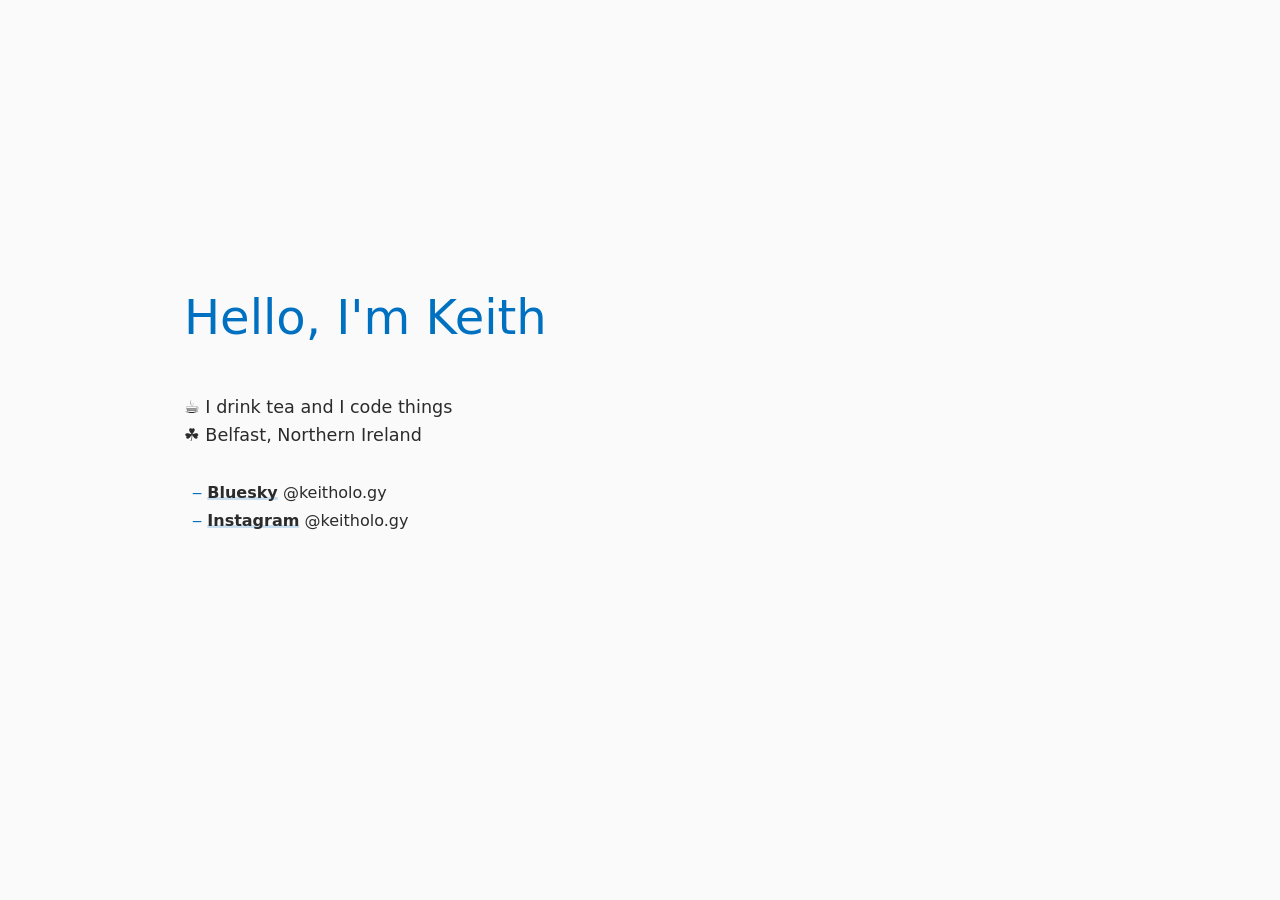
<file: index.html>
<!DOCTYPE html>
<html lang="en-GB" >
   <head>
      <!-- keithology.me -->
      <meta charset="UTF-8">
      <title>keitholo.gy</title>
      <meta name="viewport" content="width=device-width, initial-scale=1, minimum-scale=1.0, maximum-scale=3.0">
      <meta name='robots' content='index,follow'>
      <meta name="description" content="keitholo.gy &ndash; I'm a web developer in Belfast, Northern Ireland">
      <link rel="stylesheet" href="style.css">
      <link rel="icon" type="image/png" href="/favicon-96x96.png" sizes="96x96">
      <link rel="icon" type="image/svg+xml" href="/favicon.svg">
      <link rel="shortcut icon" href="/favicon.ico">
      <link rel="apple-touch-icon" sizes="180x180" href="/apple-touch-icon.png">
      <meta name="apple-mobile-web-app-title" content="keitholo.gy">
      <link rel="manifest" href="/site.webmanifest">
   </head>
   <body>
      <div class="envlope" role="main">
         <div class="paper">
            <h1>
               Hello, I'm <strong>Keith</strong>
            </h1>
            <p class="spacer">
               ☕ I drink tea and I code things
               <br>
               ☘️ Belfast, Northern Ireland
            </p>
            <ul>
               <li>
                  <a href="https://bsky.app/profile/keitholo.gy" target="_blank" class="font-bold" >
                  Bluesky</a>
                  @keitholo.gy
               </li>
               <li>
                  <a href="https://instagram.com/keitholo.gy" target="_blank" class="font-bold">
                  Instagram</a>
                  @keitholo.gy
               </li>
            </ul>
         </div>
      </div>
      <script data-collect-dnt="true" async src="https://scripts.simpleanalyticscdn.com/latest.js"></script>
      <noscript><img src="https://queue.simpleanalyticscdn.com/noscript.gif?collect-dnt=true" alt="" referrerpolicy="no-referrer-when-downgrade"></noscript>
   </body>
</html>
</file>
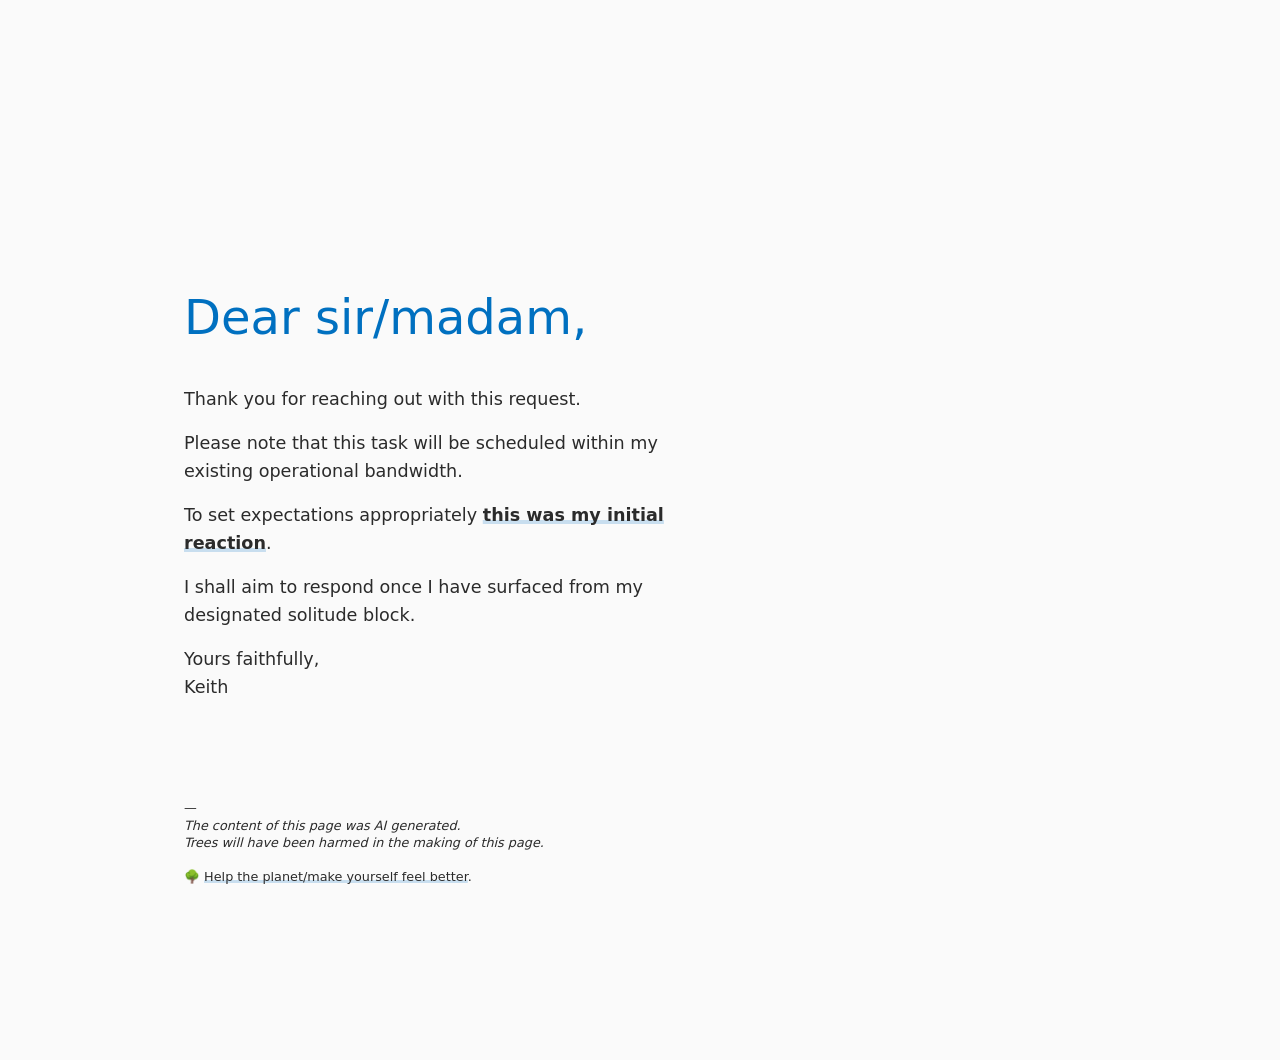
<file: hello/index.html>
<!DOCTYPE html>
<html lang="en-GB" >
   <head>
      <!-- keithology.me/hello -->
      <meta charset="UTF-8">
      <title>keitholo.gy</title>
      <meta name="viewport" content="width=device-width, initial-scale=1, minimum-scale=1.0, maximum-scale=3.0">
      <meta name='robots' content='index,follow'>
      <meta name="description" content="keitholo.gy &ndash; I'm a web developer in Belfast, Northern Ireland">
      <link rel="stylesheet" href="/style.css">
      <link rel="icon" type="image/png" href="/favicon-96x96.png" sizes="96x96">
      <link rel="icon" type="image/svg+xml" href="/favicon.svg">
      <link rel="shortcut icon" href="/favicon.ico">
      <link rel="apple-touch-icon" sizes="180x180" href="/apple-touch-icon.png">
      <meta name="apple-mobile-web-app-title" content="keitholo.gy">
      <link rel="manifest" href="/site.webmanifest">
   </head>
   <body>
      <div class="envlope" role="main">
         <div class="paper">
            <h1>
               Dear <strong>sir/madam</strong>, 
            </h1>
            <p>
              Thank you for reaching out with this request. 
            </p>
            <p>
               Please note that this task will be scheduled within my existing operational bandwidth.
            </p>
            <p>
               To set expectations appropriately <a href="https://noai.duckduckgo.com/?q=politely+say+no&ia=web"><strong>this was my initial reaction</strong></a>. 
            </p>
            <p>
               I shall aim to respond once I have surfaced from my designated solitude block.
            </p>
            <p>
               Yours faithfully,<br>Keith
            </p>
            <p class="text-sm mt-8">
               <br>
               &mdash;
               <br>
               <em>The content of this page was AI generated.<br>Trees will have been harmed in the making of this page.</em> 
            </p>
            <p class="text-sm">
               🌳 <a href="https://www.nationaltrust.org.uk/support-us/plant-a-tree" target="_BLANK">Help the planet/make yourself feel better</a>.
            </p>
         </div>
      </div>
      <script data-collect-dnt="true" async src="https://scripts.simpleanalyticscdn.com/latest.js"></script>
      <noscript><img src="https://queue.simpleanalyticscdn.com/noscript.gif?collect-dnt=true" alt="" referrerpolicy="no-referrer-when-downgrade"></noscript>
   </body>
</html>
</file>
<file: style.css>
html {
  line-height: 1.5;
  -webkit-text-size-adjust: 100%;
  -moz-tab-size: 4;
  tab-size: 4;
  font-family: ui-sans-serif, system-ui, sans-serif, "Apple Color Emoji", "Segoe UI Emoji", "Segoe UI Symbol", "Noto Color Emoji";
  font-feature-settings: normal;
  font-variation-settings: normal;
  -webkit-tap-highlight-color: transparent;
}

body {
  display:block;
  font-family: system-ui;
  margin: 0;
  line-height: inherit;
  background: #fafafa;
  color: #2B2B2B; 
}

.envlope {
  padding-top: 25vh;
  padding-bottom: 15vh;
  width: 100%;
  max-width: 60rem;
  margin-left: auto;
  margin-right: auto;
}

.paper {
  padding:1.5rem; 
}

h1 {
  font-size:3rem; 
  font-weight:lighter;
  color:#0070c0;
}

h1 strong {
  font-weight:normal;
}

h2 {
  font-size:2rem; 
  font-weight:lighter;
  color:#0070c0;
}

p {
  max-width: 34rem; 
  font-size: 1.1rem;
  line-height: 1.75rem;
  margin-top: 1rem;
  margin-bottom: 1rem;
}

p.spacer {
  min-height: 5vh;
  max-width: 34rem; 
  font-size: 1.1rem;
  line-height: 1.75rem;
  margin-top: 2.5rem;
  margin-bottom: 2rem;
}

.text-sm {
  font-size:0.8rem;
  line-height:1.1rem;
}

ul {
    list-style: none;
    padding-left: 0.5rem;
}

ul li { 
  margin: 0.25em 0; 
}

li::before {
  content: "‒";
  color: #0070c0;
}

.font-bold {
  font-weight:bold;
}

.mt-8 {
  margin-top:80px;
}

a {
  color:#2B2B2B; 
  text-decoration: underline;
  text-decoration-skip-ink: none;
  text-decoration-thickness: 0.2em;
  text-underline-offset: -0.05em;
  text-decoration-color: rgba(0,112,192, .2); /* rgba(0, 112, 192, .5); */
}

a:hover {
  text-decoration: underline;
  text-decoration-skip-ink: auto;
  text-decoration-thickness: 0.1em;
  text-underline-offset: 0.05em;
  text-decoration-color: rgba(0,112,192, 1);
}
</file>
